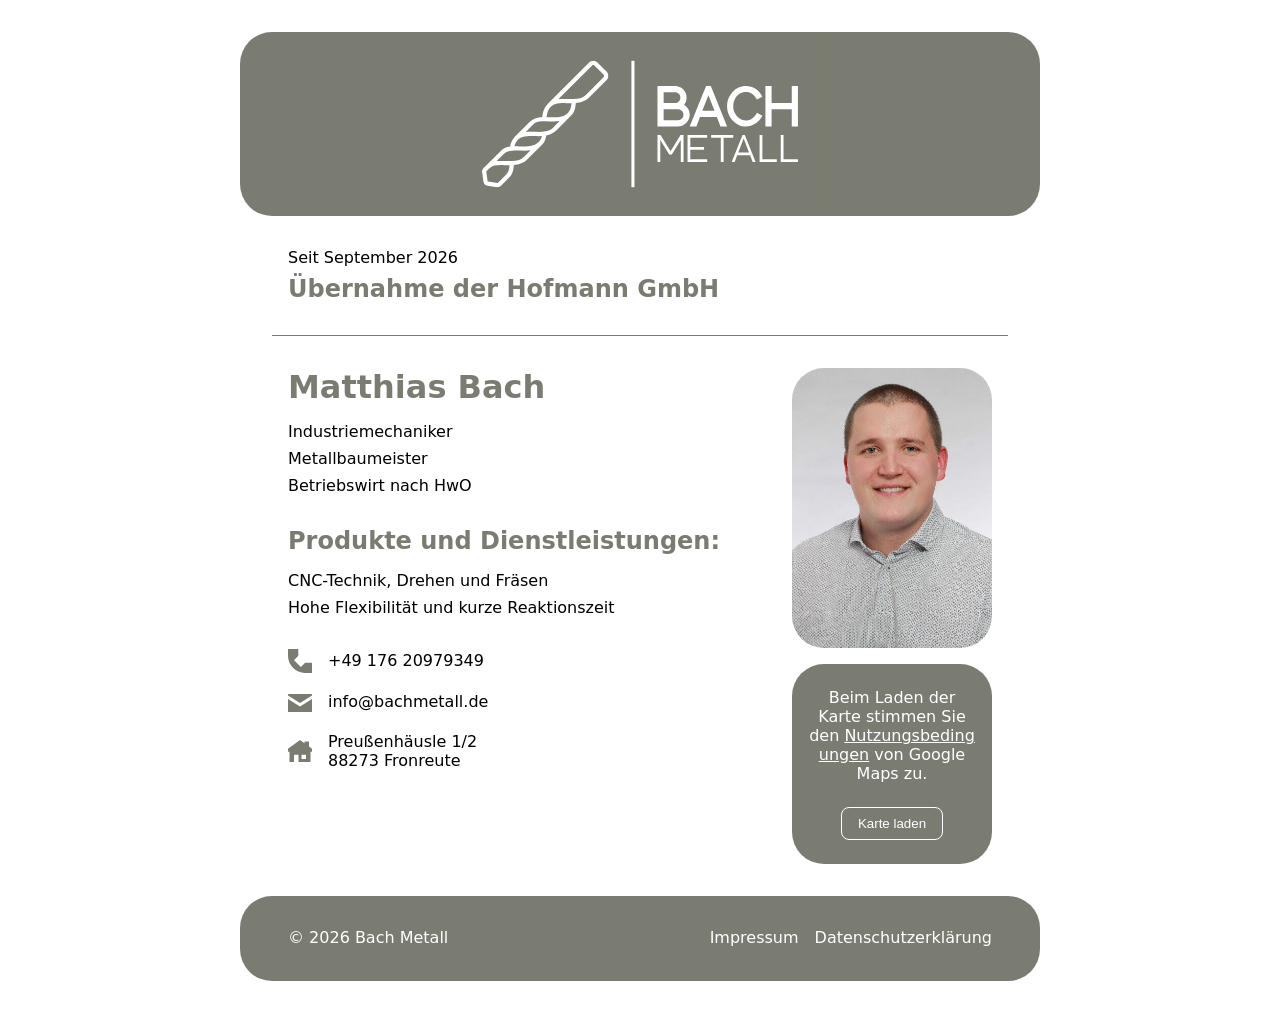
<file: index.html>
<!DOCTYPE html>
<html lang="de">
<head>
    <meta charset="UTF-8">
    <meta name="viewport" content="width=device-width, initial-scale=1.0">
    <link rel="icon" type="image/x-icon" href="/files/img/favicon.ico">
    <link rel="stylesheet" href="/css/style.css">
    <title>Bach Metall</title>
</head>

<body class="flex-col-center wrap-pretty">
    <div id="container" class="flex-col-center">
        <div id="header">
            <img id="logo" src="/files/img/logo.svg">
        </div>

        <div id="main">
            <div class="section">
                <p>Seit September 2026</p>
                <h2 class="mt-0">Übernahme der Hofmann GmbH</h2>
            </div>
            <hr>
            <div class="section">
                <div class="float-right flex-col-center">
                    <img alt="Matthias Bach" src="/files/img/matthias-bach.jpg">
                    <div id="google-map-container">
                        <div id="map-placeholder" class="flex-col-center">
                            <p>
                                Beim Laden der Karte stimmen Sie den
                                <a class="external-link" target="_blank" rel="noopener noreferrer" href="https://www.google.com/intl/de_DE/help/terms_maps.html">Nutzungsbedingungen</a>
                                von Google Maps zu.
                            </p>
                            <button onclick="loadGoogleMap()">Karte laden</button>
                        </div>
                    </div>
                </div>

                <h1>Matthias Bach</h1>
                    <p>Industriemechaniker</p>
                    <p>Metallbaumeister</p>
                    <p>Betriebswirt nach HwO</p>

                <h2>Produkte und Dienstleistungen:</h2>
                    <p>CNC-Technik, Drehen und Fräsen</p>
                    <p><i>Hohe Flexibilität und kurze Reaktionszeit</i></p>

                <div class="pre-text-icon mt-2">
                    <img alt="Telefon" src="/files/img/phone.svg">
                    <a href="tel:+4917620979349">+49 176 20979349</a>
                </div>
                <br>
                <div class="pre-text-icon">
                    <img alt="E-Mail" src="/files/img/envelope.svg">
                    <a href="mailto:info@bachmetall.de">info@bachmetall.de</a>
                </div>
                <br>
                <div class="pre-text-icon">
                    <img alt="Adresse" src="/files/img/home.svg">
                    <div>
                        <a target="_blank" rel="noopener noreferrer" href="http://maps.google.com/maps?q=Preußenhäusle+1/2,+88273+Fronreute">
                            Preußenhäusle 1/2<br>
                            88273 Fronreute
                        </a>
                    </div>
                </div>
            </div>
        </div>

        <div id="footer" class="section flex-between">
            <div id="copyright">© 2026 Bach Metall</div>
            <div class="flex-gap">
                <a href="/impressum">Impressum</a>
                <a href="/datenschutzerklaerung">Datenschutzerklärung</a>
            </div>
        </div>
    </div>

    <script src="/js/script.js"></script>
</body>
</html>
</file>
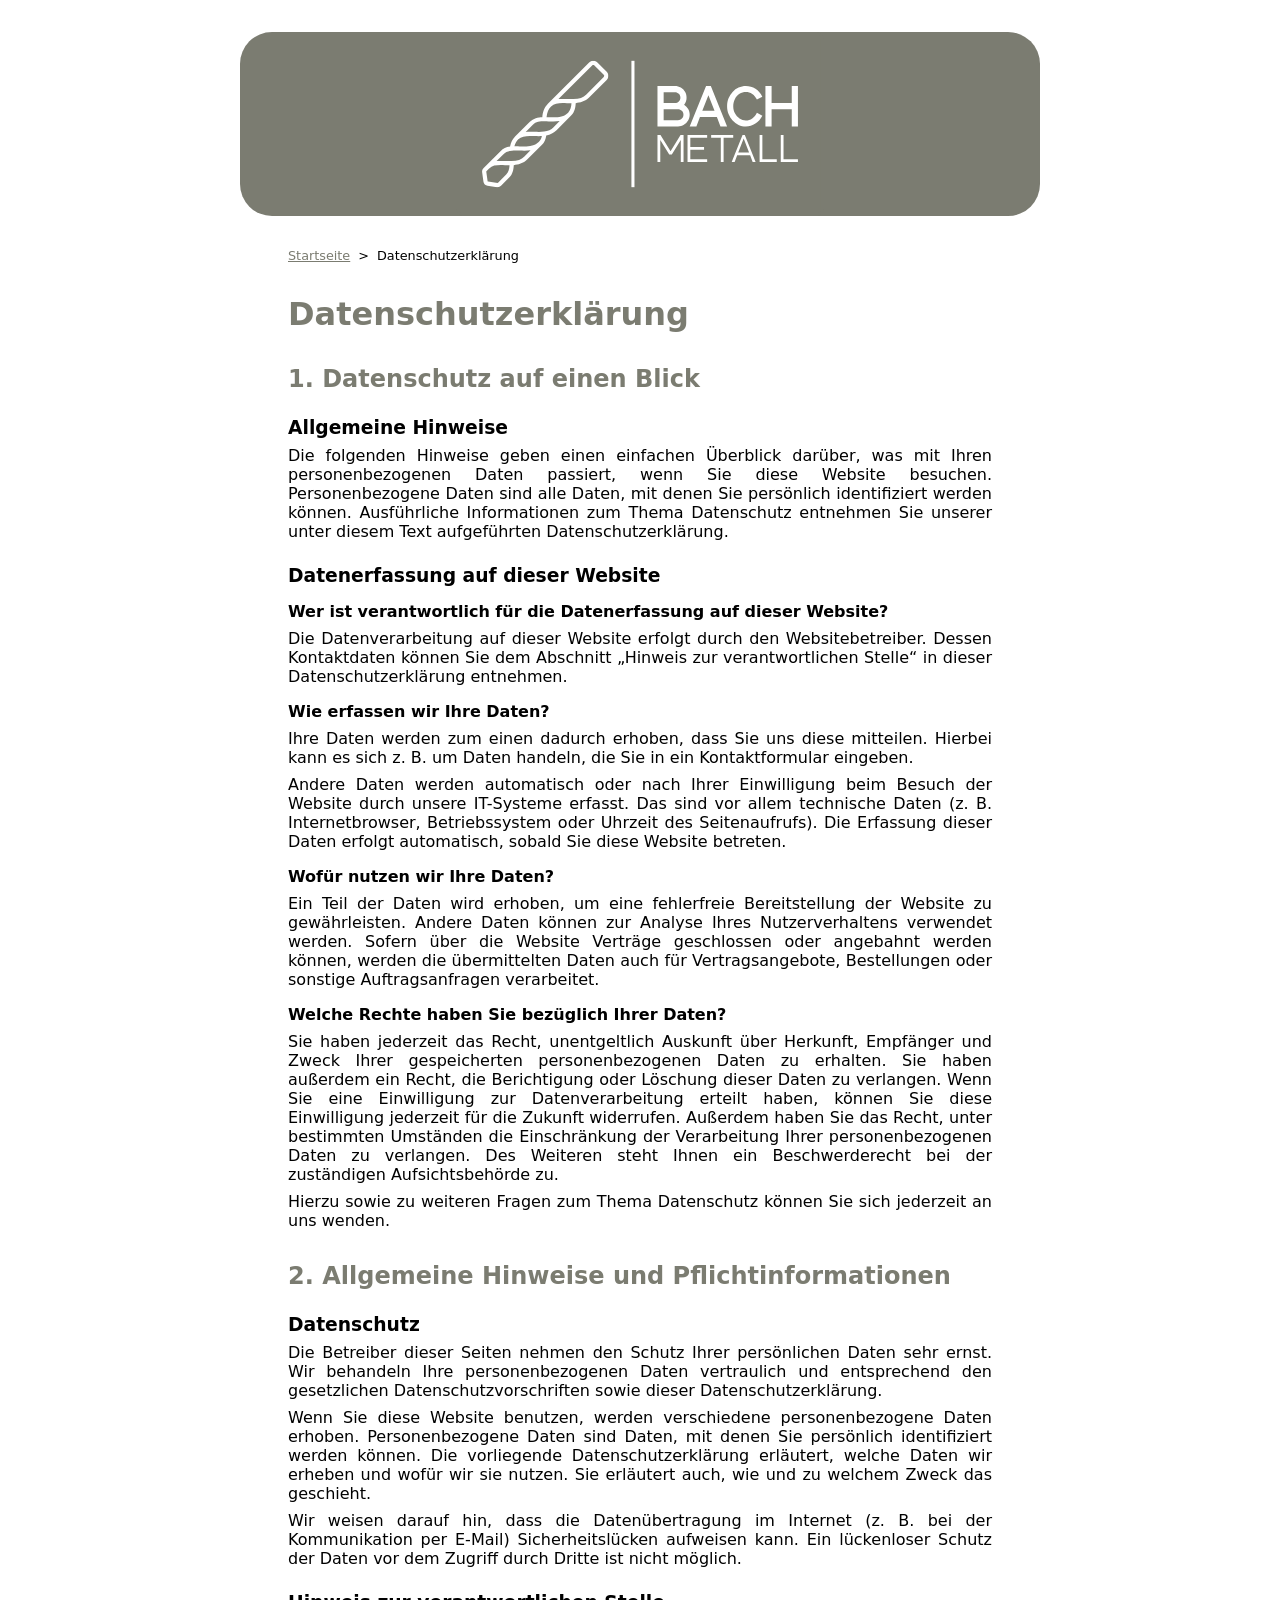
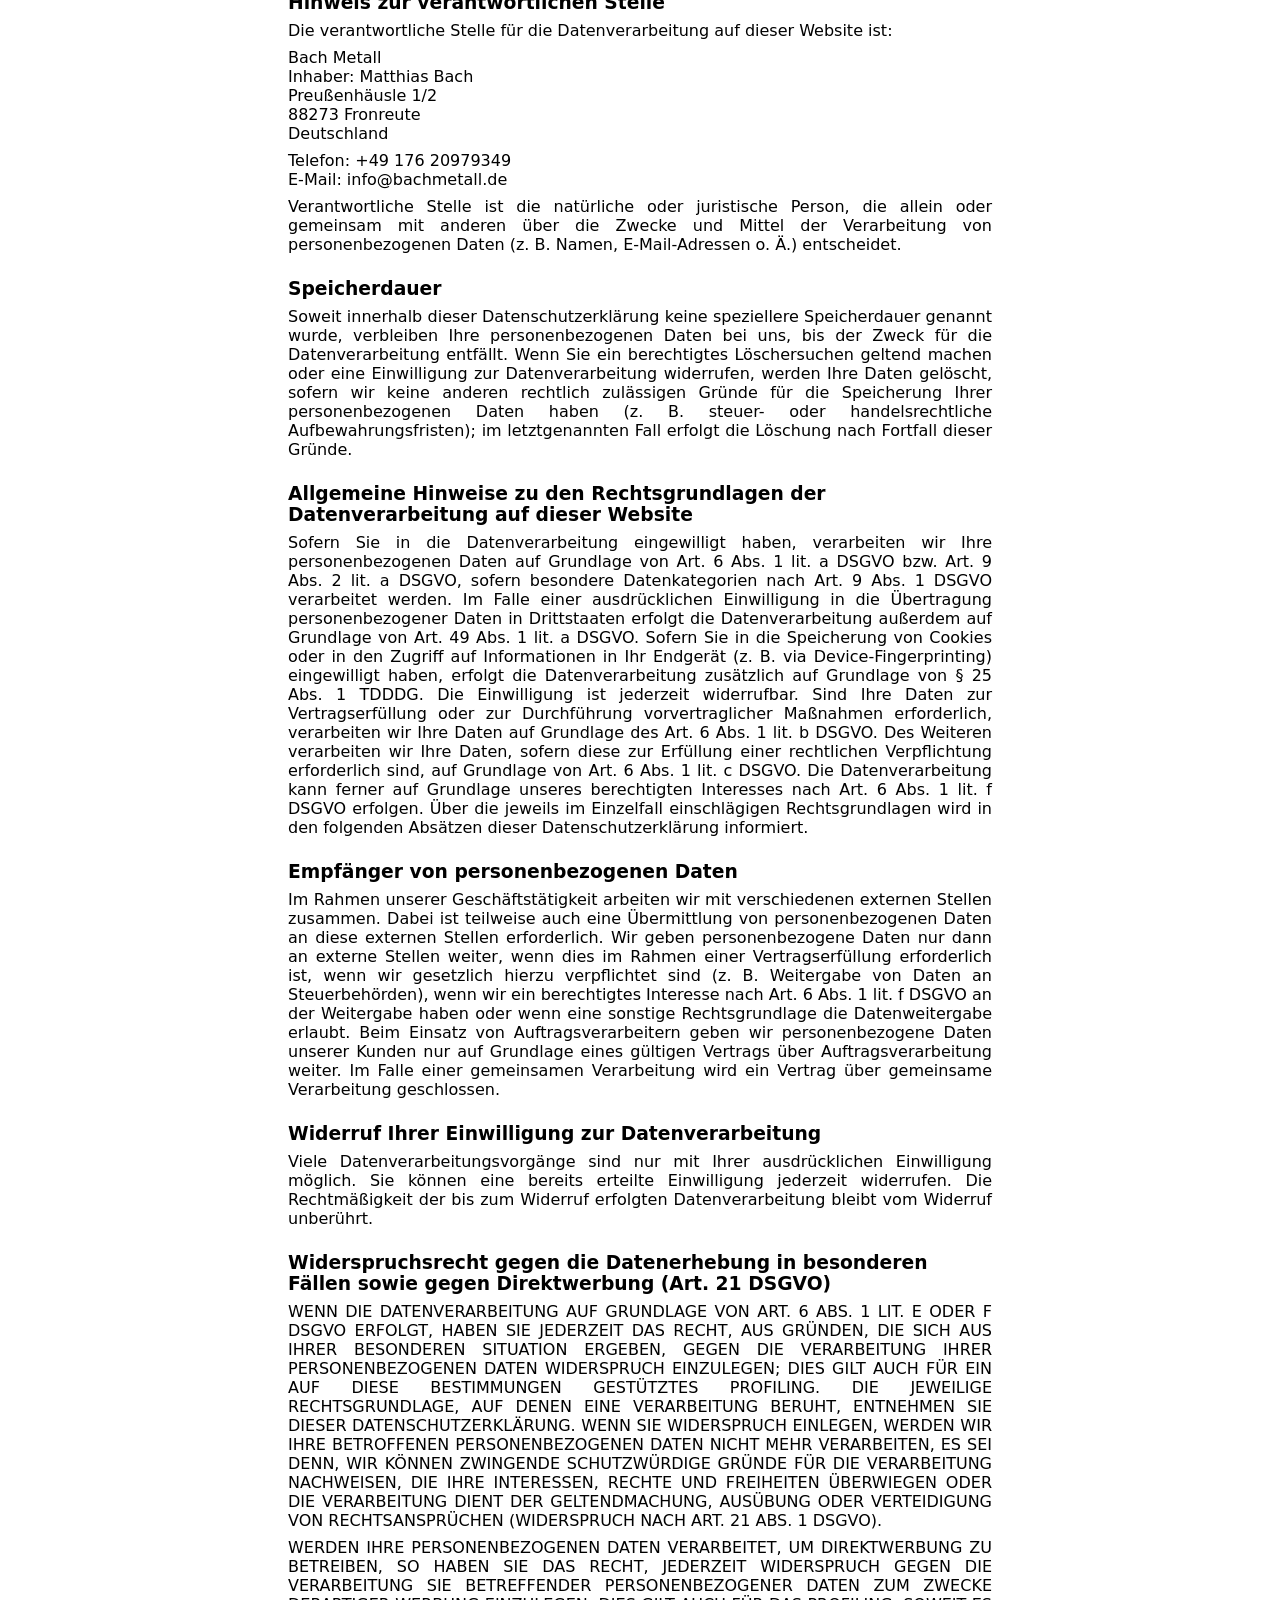
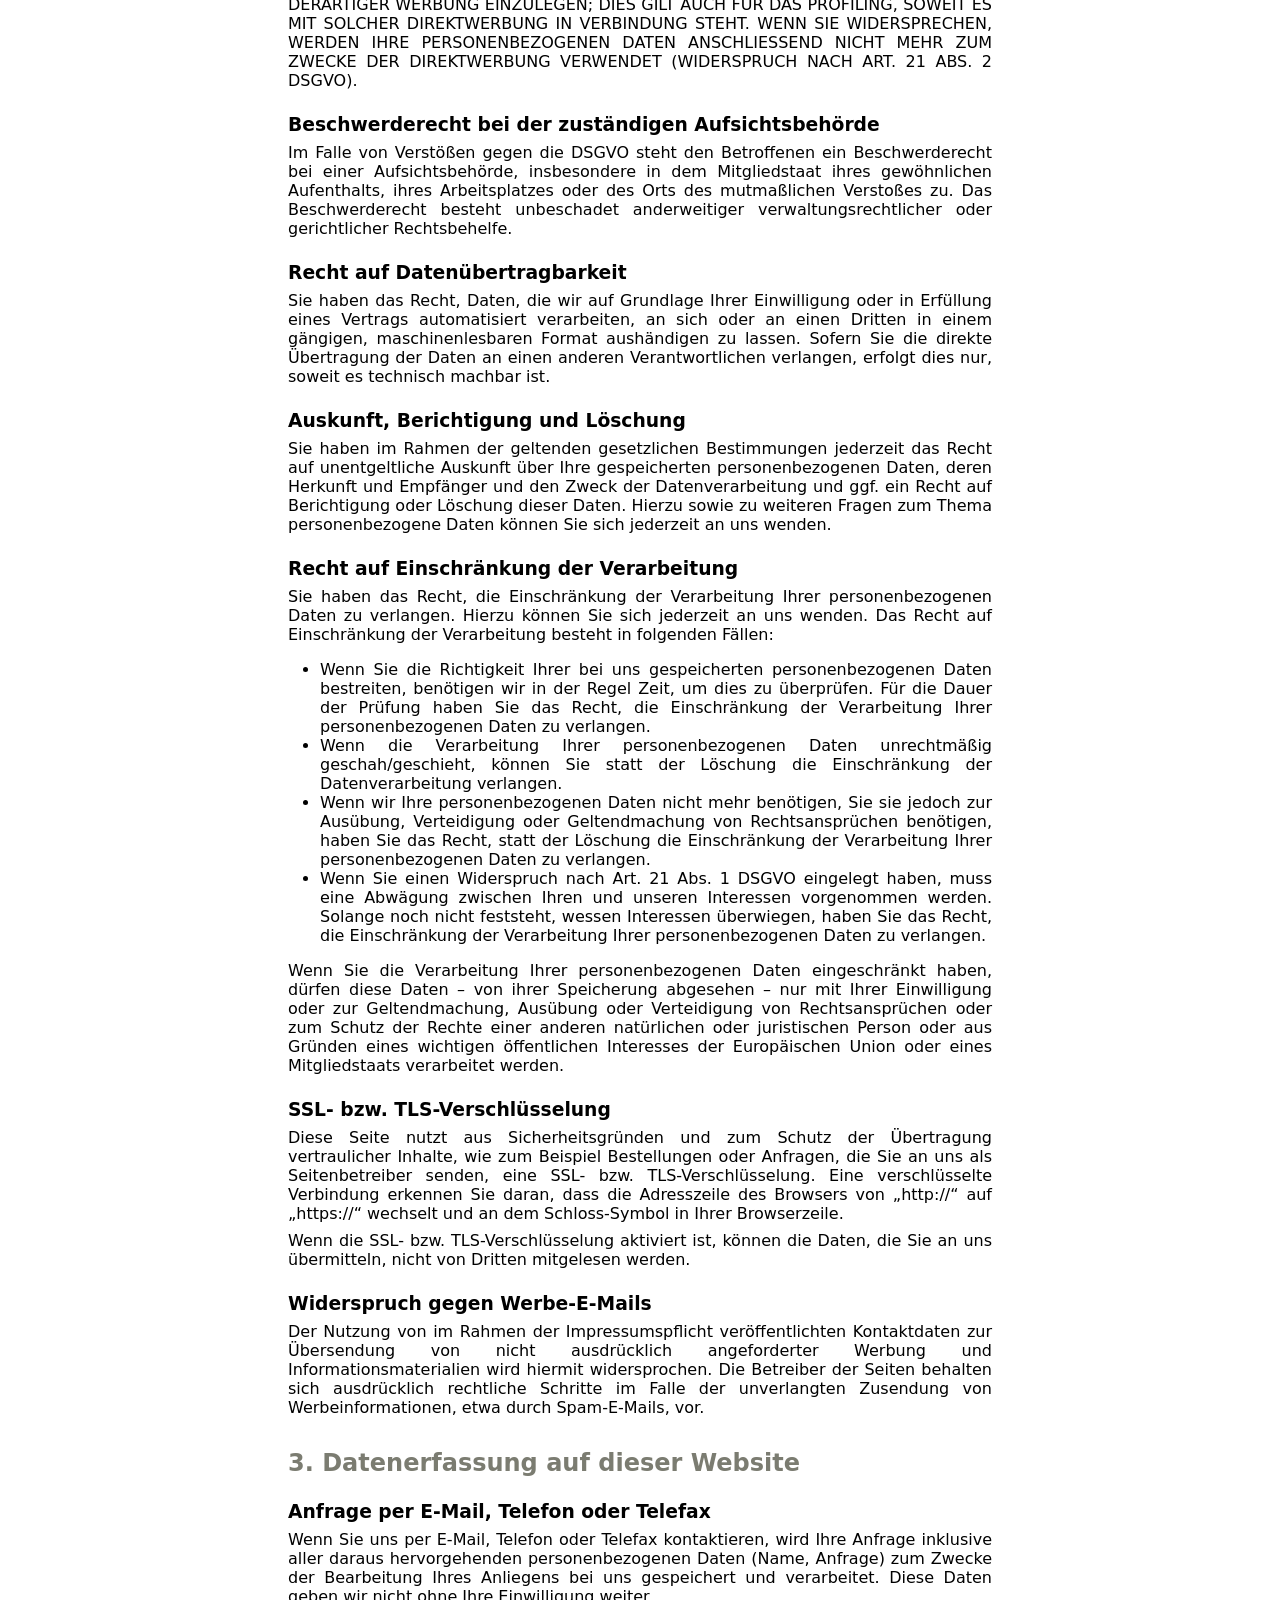
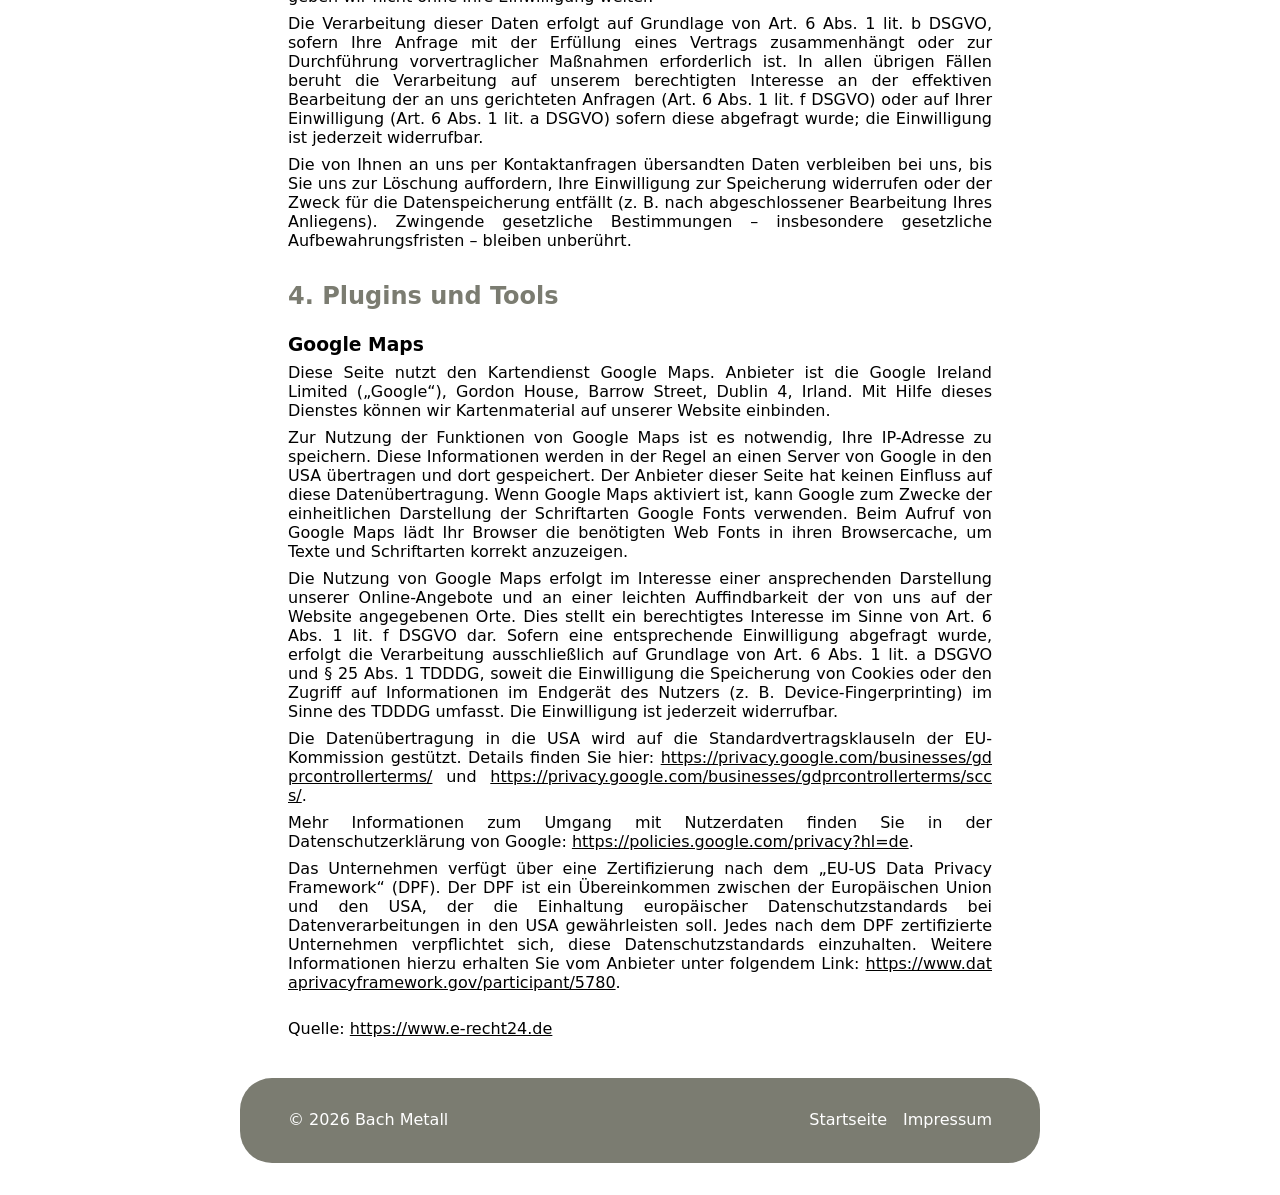
<file: datenschutzerklaerung/index.html>
<!DOCTYPE html>
<html lang="de">
<head>
    <meta charset="UTF-8">
    <meta name="viewport" content="width=device-width, initial-scale=1.0">
    <link rel="icon" type="image/x-icon" href="/files/img/favicon.ico">
    <link rel="stylesheet" href="/css/style.css">
    <title>Bach Metall</title>
</head>

<body class="flex-col-center">
    <div id="container" class="flex-col-center">
        <div id="header">
            <a href="/">
                <img id="logo" src="/files/img/logo.svg">
            </a>
        </div>

        <div id="main">
            <div class="section big-text-blocks">
                <div id="breadcrumbs">
                    <a class="external-link text-brand" href="/">Startseite</a>
                    <span>></span>
                    <span>Datenschutzerklärung</span>
                </div>

                <h1>Datenschutz&shy;erklärung</h1>
                    <h2>1. Datenschutz auf einen Blick</h2>
                        <h3>Allgemeine Hinweise</h3>
                            <p>Die folgenden Hinweise geben einen einfachen Überblick darüber, was mit Ihren personenbezogenen Daten passiert, wenn Sie diese Website besuchen. Personenbezogene Daten sind alle Daten, mit denen Sie persönlich identifiziert werden können. Ausführliche Informationen zum Thema Datenschutz entnehmen Sie unserer unter diesem Text aufgeführten Datenschutzerklärung.</p>

                        <h3>Datenerfassung auf dieser Website</h3>
                            <h4>Wer ist verantwortlich für die Datenerfassung auf dieser Website?</h4>
                                <p>Die Datenverarbeitung auf dieser Website erfolgt durch den Websitebetreiber. Dessen Kontaktdaten können Sie dem Abschnitt &bdquo;Hinweis zur verantwortlichen Stelle&ldquo; in dieser Datenschutzerklärung entnehmen.</p>

                            <h4>Wie erfassen wir Ihre Daten?</h4>
                                <p>Ihre Daten werden zum einen dadurch erhoben, dass Sie uns diese mitteilen. Hierbei kann es sich z. B. um Daten handeln, die Sie in ein Kontaktformular eingeben.</p>
                                <p>Andere Daten werden automatisch oder nach Ihrer Einwilligung beim Besuch der Website durch unsere IT-Systeme erfasst. Das sind vor allem technische Daten (z. B. Internetbrowser, Betriebssystem oder Uhrzeit des Seitenaufrufs). Die Erfassung dieser Daten erfolgt automatisch, sobald Sie diese Website betreten.</p>

                            <h4>Wofür nutzen wir Ihre Daten?</h4>
                                <p>Ein Teil der Daten wird erhoben, um eine fehlerfreie Bereitstellung der Website zu gewährleisten. Andere Daten können zur Analyse Ihres Nutzerverhaltens verwendet werden. Sofern über die Website Verträge geschlossen oder angebahnt werden können, werden die übermittelten Daten auch für Vertragsangebote, Bestellungen oder sonstige Auftragsanfragen verarbeitet.</p>

                            <h4>Welche Rechte haben Sie bezüglich Ihrer Daten?</h4>
                                <p>Sie haben jederzeit das Recht, unentgeltlich Auskunft über Herkunft, Empfänger und Zweck Ihrer gespeicherten personenbezogenen Daten zu erhalten. Sie haben außerdem ein Recht, die Berichtigung oder Löschung dieser Daten zu verlangen. Wenn Sie eine Einwilligung zur Datenverarbeitung erteilt haben, können Sie diese Einwilligung jederzeit für die Zukunft widerrufen. Außerdem haben Sie das Recht, unter bestimmten Umständen die Einschränkung der Verarbeitung Ihrer personenbezogenen Daten zu verlangen. Des Weiteren steht Ihnen ein Beschwerderecht bei der zuständigen Aufsichtsbehörde zu.</p>
                                <p>Hierzu sowie zu weiteren Fragen zum Thema Datenschutz können Sie sich jederzeit an uns wenden.</p>

                    <h2>2. Allgemeine Hinweise und Pflicht&shy;informationen</h2>
                        <h3>Datenschutz</h3>
                            <p>Die Betreiber dieser Seiten nehmen den Schutz Ihrer persönlichen Daten sehr ernst. Wir behandeln Ihre personenbezogenen Daten vertraulich und entsprechend den gesetzlichen Datenschutzvorschriften sowie dieser Datenschutzerklärung.</p>
                            <p>Wenn Sie diese Website benutzen, werden verschiedene personenbezogene Daten erhoben. Personenbezogene Daten sind Daten, mit denen Sie persönlich identifiziert werden können. Die vorliegende Datenschutzerklärung erläutert, welche Daten wir erheben und wofür wir sie nutzen. Sie erläutert auch, wie und zu welchem Zweck das geschieht.</p>
                            <p>Wir weisen darauf hin, dass die Datenübertragung im Internet (z. B. bei der Kommunikation per E-Mail) Sicherheitslücken aufweisen kann. Ein lückenloser Schutz der Daten vor dem Zugriff durch Dritte ist nicht möglich.</p>

                        <h3>Hinweis zur verantwortlichen Stelle</h3>
                            <p>Die verantwortliche Stelle für die Datenverarbeitung auf dieser Website ist:</p>
                            <p>
                                Bach Metall<br>
                                Inhaber: Matthias Bach<br>
                                Preußenhäusle 1/2<br>
                                88273 Fronreute<br>
                                Deutschland
                            </p>
                            <p>
                                Telefon: +49 176 20979349<br>
                                E-Mail: info@bachmetall.de
                            </p>
                            <p>Verantwortliche Stelle ist die natürliche oder juristische Person, die allein oder gemeinsam mit anderen über die Zwecke und Mittel der Verarbeitung von personenbezogenen Daten (z. B. Namen, E-Mail-Adressen o. Ä.) entscheidet.</p>

                        <h3>Speicherdauer</h3>
                            <p>Soweit innerhalb dieser Datenschutzerklärung keine speziellere Speicherdauer genannt wurde, verbleiben Ihre personenbezogenen Daten bei uns, bis der Zweck für die Datenverarbeitung entfällt. Wenn Sie ein berechtigtes Löschersuchen geltend machen oder eine Einwilligung zur Datenverarbeitung widerrufen, werden Ihre Daten gelöscht, sofern wir keine anderen rechtlich zulässigen Gründe für die Speicherung Ihrer personenbezogenen Daten haben (z. B. steuer- oder handelsrechtliche Aufbewahrungsfristen); im letztgenannten Fall erfolgt die Löschung nach Fortfall dieser Gründe.</p>

                        <h3>Allgemeine Hinweise zu den Rechtsgrundlagen der Datenverarbeitung auf dieser Website</h3>
                            <p>Sofern Sie in die Datenverarbeitung eingewilligt haben, verarbeiten wir Ihre personenbezogenen Daten auf Grundlage von Art. 6 Abs. 1 lit. a DSGVO bzw. Art. 9 Abs. 2 lit. a DSGVO, sofern besondere Datenkategorien nach Art. 9 Abs. 1 DSGVO verarbeitet werden. Im Falle einer ausdrücklichen Einwilligung in die Übertragung personenbezogener Daten in Drittstaaten erfolgt die Datenverarbeitung außerdem auf Grundlage von Art. 49 Abs. 1 lit. a DSGVO. Sofern Sie in die Speicherung von Cookies oder in den Zugriff auf Informationen in Ihr Endgerät (z. B. via Device-Fingerprinting) eingewilligt haben, erfolgt die Datenverarbeitung zusätzlich auf Grundlage von <span class="nowrap">§ 25</span> Abs. 1 TDDDG. Die Einwilligung ist jederzeit widerrufbar. Sind Ihre Daten zur Vertragserfüllung oder zur Durchführung vorvertraglicher Maßnahmen erforderlich, verarbeiten wir Ihre Daten auf Grundlage des Art. 6 Abs. 1 lit. b DSGVO. Des Weiteren verarbeiten wir Ihre Daten, sofern diese zur Erfüllung einer rechtlichen Verpflichtung erforderlich sind, auf Grundlage von Art. 6 Abs. 1 lit. c DSGVO. Die Datenverarbeitung kann ferner auf Grundlage unseres berechtigten Interesses nach Art. 6 Abs. 1 lit. f DSGVO erfolgen. Über die jeweils im Einzelfall einschlägigen Rechtsgrundlagen wird in den folgenden Absätzen dieser Datenschutzerklärung informiert.</p>

                        <h3>Empfänger von personenbezogenen Daten</h3>
                            <p>Im Rahmen unserer Geschäftstätigkeit arbeiten wir mit verschiedenen externen Stellen zusammen. Dabei ist teilweise auch eine Übermittlung von personenbezogenen Daten an diese externen Stellen erforderlich. Wir geben personenbezogene Daten nur dann an externe Stellen weiter, wenn dies im Rahmen einer Vertragserfüllung erforderlich ist, wenn wir gesetzlich hierzu verpflichtet sind (z. B. Weitergabe von Daten an Steuerbehörden), wenn wir ein berechtigtes Interesse nach Art. 6 Abs. 1 lit. f DSGVO an der Weitergabe haben oder wenn eine sonstige Rechtsgrundlage die Datenweitergabe erlaubt. Beim Einsatz von Auftragsverarbeitern geben wir personenbezogene Daten unserer Kunden nur auf Grundlage eines gültigen Vertrags über Auftragsverarbeitung weiter. Im Falle einer gemeinsamen Verarbeitung wird ein Vertrag über gemeinsame Verarbeitung geschlossen.</p>

                        <h3>Widerruf Ihrer Einwilligung zur Datenverarbeitung</h3>
                            <p>Viele Datenverarbeitungsvorgänge sind nur mit Ihrer ausdrücklichen Einwilligung möglich. Sie können eine bereits erteilte Einwilligung jederzeit widerrufen. Die Rechtmäßigkeit der bis zum Widerruf erfolgten Datenverarbeitung bleibt vom Widerruf unberührt.</p>

                        <h3>Widerspruchsrecht gegen die Datenerhebung in besonderen Fällen sowie gegen Direktwerbung (Art. 21 DSGVO)</h3>
                            <p>WENN DIE DATENVERARBEITUNG AUF GRUNDLAGE VON ART. 6 ABS. 1 LIT. E ODER F DSGVO ERFOLGT, HABEN SIE JEDERZEIT DAS RECHT, AUS GRÜNDEN, DIE SICH AUS IHRER BESONDEREN SITUATION ERGEBEN, GEGEN DIE VERARBEITUNG IHRER PERSONENBEZOGENEN DATEN WIDERSPRUCH EINZULEGEN; DIES GILT AUCH FÜR EIN AUF DIESE BESTIMMUNGEN GESTÜTZTES PROFILING. DIE JEWEILIGE RECHTSGRUNDLAGE, AUF DENEN EINE VERARBEITUNG BERUHT, ENTNEHMEN SIE DIESER DATENSCHUTZERKLÄRUNG. WENN SIE WIDERSPRUCH EINLEGEN, WERDEN WIR IHRE BETROFFENEN PERSONENBEZOGENEN DATEN NICHT MEHR VERARBEITEN, ES SEI DENN, WIR KÖNNEN ZWINGENDE SCHUTZWÜRDIGE GRÜNDE FÜR DIE VERARBEITUNG NACHWEISEN, DIE IHRE INTERESSEN, RECHTE UND FREIHEITEN ÜBERWIEGEN ODER DIE VERARBEITUNG DIENT DER GELTENDMACHUNG, AUSÜBUNG ODER VERTEIDIGUNG VON RECHTSANSPRÜCHEN (WIDERSPRUCH NACH ART. 21 ABS. 1 DSGVO).</p>
                            <p>WERDEN IHRE PERSONENBEZOGENEN DATEN VERARBEITET, UM DIREKTWERBUNG ZU BETREIBEN, SO HABEN SIE DAS RECHT, JEDERZEIT WIDERSPRUCH GEGEN DIE VERARBEITUNG SIE BETREFFENDER PERSONENBEZOGENER DATEN ZUM ZWECKE DERARTIGER WERBUNG EINZULEGEN; DIES GILT AUCH FÜR DAS PROFILING, SOWEIT ES MIT SOLCHER DIREKTWERBUNG IN VERBINDUNG STEHT. WENN SIE WIDERSPRECHEN, WERDEN IHRE PERSONENBEZOGENEN DATEN ANSCHLIESSEND NICHT MEHR ZUM ZWECKE DER DIREKTWERBUNG VERWENDET (WIDERSPRUCH NACH ART. 21 ABS. 2 DSGVO).</p>

                        <h3>Beschwerde&shy;recht bei der zuständigen Aufsichts&shy;behörde</h3>
                            <p>Im Falle von Verstößen gegen die DSGVO steht den Betroffenen ein Beschwerderecht bei einer Aufsichtsbehörde, insbesondere in dem Mitgliedstaat ihres gewöhnlichen Aufenthalts, ihres Arbeitsplatzes oder des Orts des mutmaßlichen Verstoßes zu. Das Beschwerderecht besteht unbeschadet anderweitiger verwaltungsrechtlicher oder gerichtlicher Rechtsbehelfe.</p>

                        <h3>Recht auf Daten&shy;übertrag&shy;barkeit</h3>
                            <p>Sie haben das Recht, Daten, die wir auf Grundlage Ihrer Einwilligung oder in Erfüllung eines Vertrags automatisiert verarbeiten, an sich oder an einen Dritten in einem gängigen, maschinenlesbaren Format aushändigen zu lassen. Sofern Sie die direkte Übertragung der Daten an einen anderen Verantwortlichen verlangen, erfolgt dies nur, soweit es technisch machbar ist.</p>

                        <h3>Auskunft, Berichtigung und Löschung</h3>
                            <p>Sie haben im Rahmen der geltenden gesetzlichen Bestimmungen jederzeit das Recht auf unentgeltliche Auskunft über Ihre gespeicherten personenbezogenen Daten, deren Herkunft und Empfänger und den Zweck der Datenverarbeitung und ggf. ein Recht auf Berichtigung oder Löschung dieser Daten. Hierzu sowie zu weiteren Fragen zum Thema personenbezogene Daten können Sie sich jederzeit an uns wenden.</p>

                        <h3>Recht auf Einschränkung der Verarbeitung</h3>
                            <p>Sie haben das Recht, die Einschränkung der Verarbeitung Ihrer personenbezogenen Daten zu verlangen. Hierzu können Sie sich jederzeit an uns wenden. Das Recht auf Einschränkung der Verarbeitung besteht in folgenden Fällen:</p>
                            <ul>
                                <li>Wenn Sie die Richtigkeit Ihrer bei uns gespeicherten personenbezogenen Daten bestreiten, benötigen wir in der Regel Zeit, um dies zu überprüfen. Für die Dauer der Prüfung haben Sie das Recht, die Einschränkung der Verarbeitung Ihrer personenbezogenen Daten zu verlangen.</li>
                                <li>Wenn die Verarbeitung Ihrer personenbezogenen Daten unrechtmäßig geschah/geschieht, können Sie statt der Löschung die Einschränkung der Datenverarbeitung verlangen.</li>
                                <li>Wenn wir Ihre personenbezogenen Daten nicht mehr benötigen, Sie sie jedoch zur Ausübung, Verteidigung oder Geltendmachung von Rechtsansprüchen benötigen, haben Sie das Recht, statt der Löschung die Einschränkung der Verarbeitung Ihrer personenbezogenen Daten zu verlangen.</li>
                                <li>Wenn Sie einen Widerspruch nach Art. 21 Abs. 1 DSGVO eingelegt haben, muss eine Abwägung zwischen Ihren und unseren Interessen vorgenommen werden. Solange noch nicht feststeht, wessen Interessen überwiegen, haben Sie das Recht, die Einschränkung der Verarbeitung Ihrer personenbezogenen Daten zu verlangen.</li>
                            </ul>
                            <p>Wenn Sie die Verarbeitung Ihrer personenbezogenen Daten eingeschränkt haben, dürfen diese Daten &ndash; von ihrer Speicherung abgesehen &ndash; nur mit Ihrer Einwilligung oder zur Geltendmachung, Ausübung oder Verteidigung von Rechtsansprüchen oder zum Schutz der Rechte einer anderen natürlichen oder juristischen Person oder aus Gründen eines wichtigen öffentlichen Interesses der Europäischen Union oder eines Mitgliedstaats verarbeitet werden.</p>

                        <h3>SSL- bzw. TLS-Verschlüsselung</h3>
                            <p>Diese Seite nutzt aus Sicherheitsgründen und zum Schutz der Übertragung vertraulicher Inhalte, wie zum Beispiel Bestellungen oder Anfragen, die Sie an uns als Seitenbetreiber senden, eine SSL- bzw. TLS-Verschlüsselung. Eine verschlüsselte Verbindung erkennen Sie daran, dass die Adresszeile des Browsers von &bdquo;http://&ldquo; auf &bdquo;https://&ldquo; wechselt und an dem Schloss-Symbol in Ihrer Browserzeile.</p>
                            <p>Wenn die SSL- bzw. TLS-Verschlüsselung aktiviert ist, können die Daten, die Sie an uns übermitteln, nicht von Dritten mitgelesen werden.</p>

                        <h3>Widerspruch gegen Werbe-E-Mails</h3>
                            <p>Der Nutzung von im Rahmen der Impressumspflicht veröffentlichten Kontaktdaten zur Übersendung von nicht ausdrücklich angeforderter Werbung und Informationsmaterialien wird hiermit widersprochen. Die Betreiber der Seiten behalten sich ausdrücklich rechtliche Schritte im Falle der unverlangten Zusendung von Werbeinformationen, etwa durch Spam-E-Mails, vor.</p>

                    <h2>3. Datenerfassung auf dieser Website</h2>
                        <h3>Anfrage per E-Mail, Telefon oder Telefax</h3>
                            <p>Wenn Sie uns per E-Mail, Telefon oder Telefax kontaktieren, wird Ihre Anfrage inklusive aller daraus hervorgehenden personenbezogenen Daten (Name, Anfrage) zum Zwecke der Bearbeitung Ihres Anliegens bei uns gespeichert und verarbeitet. Diese Daten geben wir nicht ohne Ihre Einwilligung weiter.</p>
                            <p>Die Verarbeitung dieser Daten erfolgt auf Grundlage von Art. 6 Abs. 1 lit. b DSGVO, sofern Ihre Anfrage mit der Erfüllung eines Vertrags zusammenhängt oder zur Durchführung vorvertraglicher Maßnahmen erforderlich ist. In allen übrigen Fällen beruht die Verarbeitung auf unserem berechtigten Interesse an der effektiven Bearbeitung der an uns gerichteten Anfragen (Art. 6 Abs. 1 lit. f DSGVO) oder auf Ihrer Einwilligung (Art. 6 Abs. 1 lit. a DSGVO) sofern diese abgefragt wurde; die Einwilligung ist jederzeit widerrufbar.</p>
                            <p>Die von Ihnen an uns per Kontaktanfragen übersandten Daten verbleiben bei uns, bis Sie uns zur Löschung auffordern, Ihre Einwilligung zur Speicherung widerrufen oder der Zweck für die Datenspeicherung entfällt (z. B. nach abgeschlossener Bearbeitung Ihres Anliegens). Zwingende gesetzliche Bestimmungen &ndash; insbesondere gesetzliche Aufbewahrungsfristen &ndash; bleiben unberührt.</p>

                    <h2>4. Plugins und Tools</h2>
                        <h3>Google Maps</h3>
                            <p>Diese Seite nutzt den Kartendienst Google Maps. Anbieter ist die Google Ireland Limited (&bdquo;Google&ldquo;), Gordon House, Barrow Street, Dublin 4, Irland. Mit Hilfe dieses Dienstes können wir Kartenmaterial auf unserer Website einbinden.</p>
                            <p>Zur Nutzung der Funktionen von Google Maps ist es notwendig, Ihre IP-Adresse zu speichern. Diese Informationen werden in der Regel an einen Server von Google in den USA übertragen und dort gespeichert. Der Anbieter dieser Seite hat keinen Einfluss auf diese Datenübertragung. Wenn Google Maps aktiviert ist, kann Google zum Zwecke der einheitlichen Darstellung der Schriftarten Google Fonts verwenden. Beim Aufruf von Google Maps lädt Ihr Browser die benötigten Web Fonts in ihren Browsercache, um Texte und Schriftarten korrekt anzuzeigen.</p>
                            <p>Die Nutzung von Google Maps erfolgt im Interesse einer ansprechenden Darstellung unserer Online-Angebote und an einer leichten Auffindbarkeit der von uns auf der Website angegebenen Orte. Dies stellt ein berechtigtes Interesse im Sinne von Art. 6 Abs. 1 lit. f DSGVO dar. Sofern eine entsprechende Einwilligung abgefragt wurde, erfolgt die Verarbeitung ausschließlich auf Grundlage von Art. 6 Abs. 1 lit. a DSGVO und <span class="nowrap">§ 25</span> Abs. 1 TDDDG, soweit die Einwilligung die Speicherung von Cookies oder den Zugriff auf Informationen im Endgerät des Nutzers (z. B. Device-Fingerprinting) im Sinne des TDDDG umfasst. Die Einwilligung ist jederzeit widerrufbar.</p>
                            <p>Die Datenübertragung in die USA wird auf die Standardvertragsklauseln der EU-Kommission gestützt. Details finden Sie hier: <a class="external-link" href="https://privacy.google.com/businesses/gdprcontrollerterms/" target="_blank" rel="noopener noreferrer">https://privacy.google.com/businesses/gdprcontrollerterms/</a> und <a class="external-link" href="https://privacy.google.com/businesses/gdprcontrollerterms/sccs/" target="_blank" rel="noopener noreferrer">https://privacy.google.com/businesses/gdprcontrollerterms/sccs/</a>.</p>
                            <p>Mehr Informationen zum Umgang mit Nutzerdaten finden Sie in der Datenschutzerklärung von Google: <a class="external-link" href="https://policies.google.com/privacy?hl=de" target="_blank" rel="noopener noreferrer">https://policies.google.com/privacy?hl=de</a>.</p>
                            <p>Das Unternehmen verfügt über eine Zertifizierung nach dem &bdquo;EU-US Data Privacy Framework&ldquo; (DPF). Der DPF ist ein Übereinkommen zwischen der Europäischen Union und den USA, der die Einhaltung europäischer Datenschutzstandards bei Datenverarbeitungen in den USA gewährleisten soll. Jedes nach dem DPF zertifizierte Unternehmen verpflichtet sich, diese Datenschutzstandards einzuhalten. Weitere Informationen hierzu erhalten Sie vom Anbieter unter folgendem Link: <a class="external-link" href="https://www.dataprivacyframework.gov/participant/5780" target="_blank" rel="noopener noreferrer">https://www.dataprivacyframework.gov/participant/5780</a>.</p>

                <br>
                <p>Quelle: <a class="external-link" href="https://www.e-recht24.de">https://www.e-recht24.de</a></p>
            </div>
        </div>

        <div id="footer" class="section flex-between">
            <div id="copyright">© 2026 Bach Metall</div>
            <div class="flex-gap">
                <a href="/">Startseite</a>
                <a href="/impressum">Impressum</a>
            </div>
        </div>
    </div>

    <script src="/js/script.js"></script>
</body>
</html>
</file>
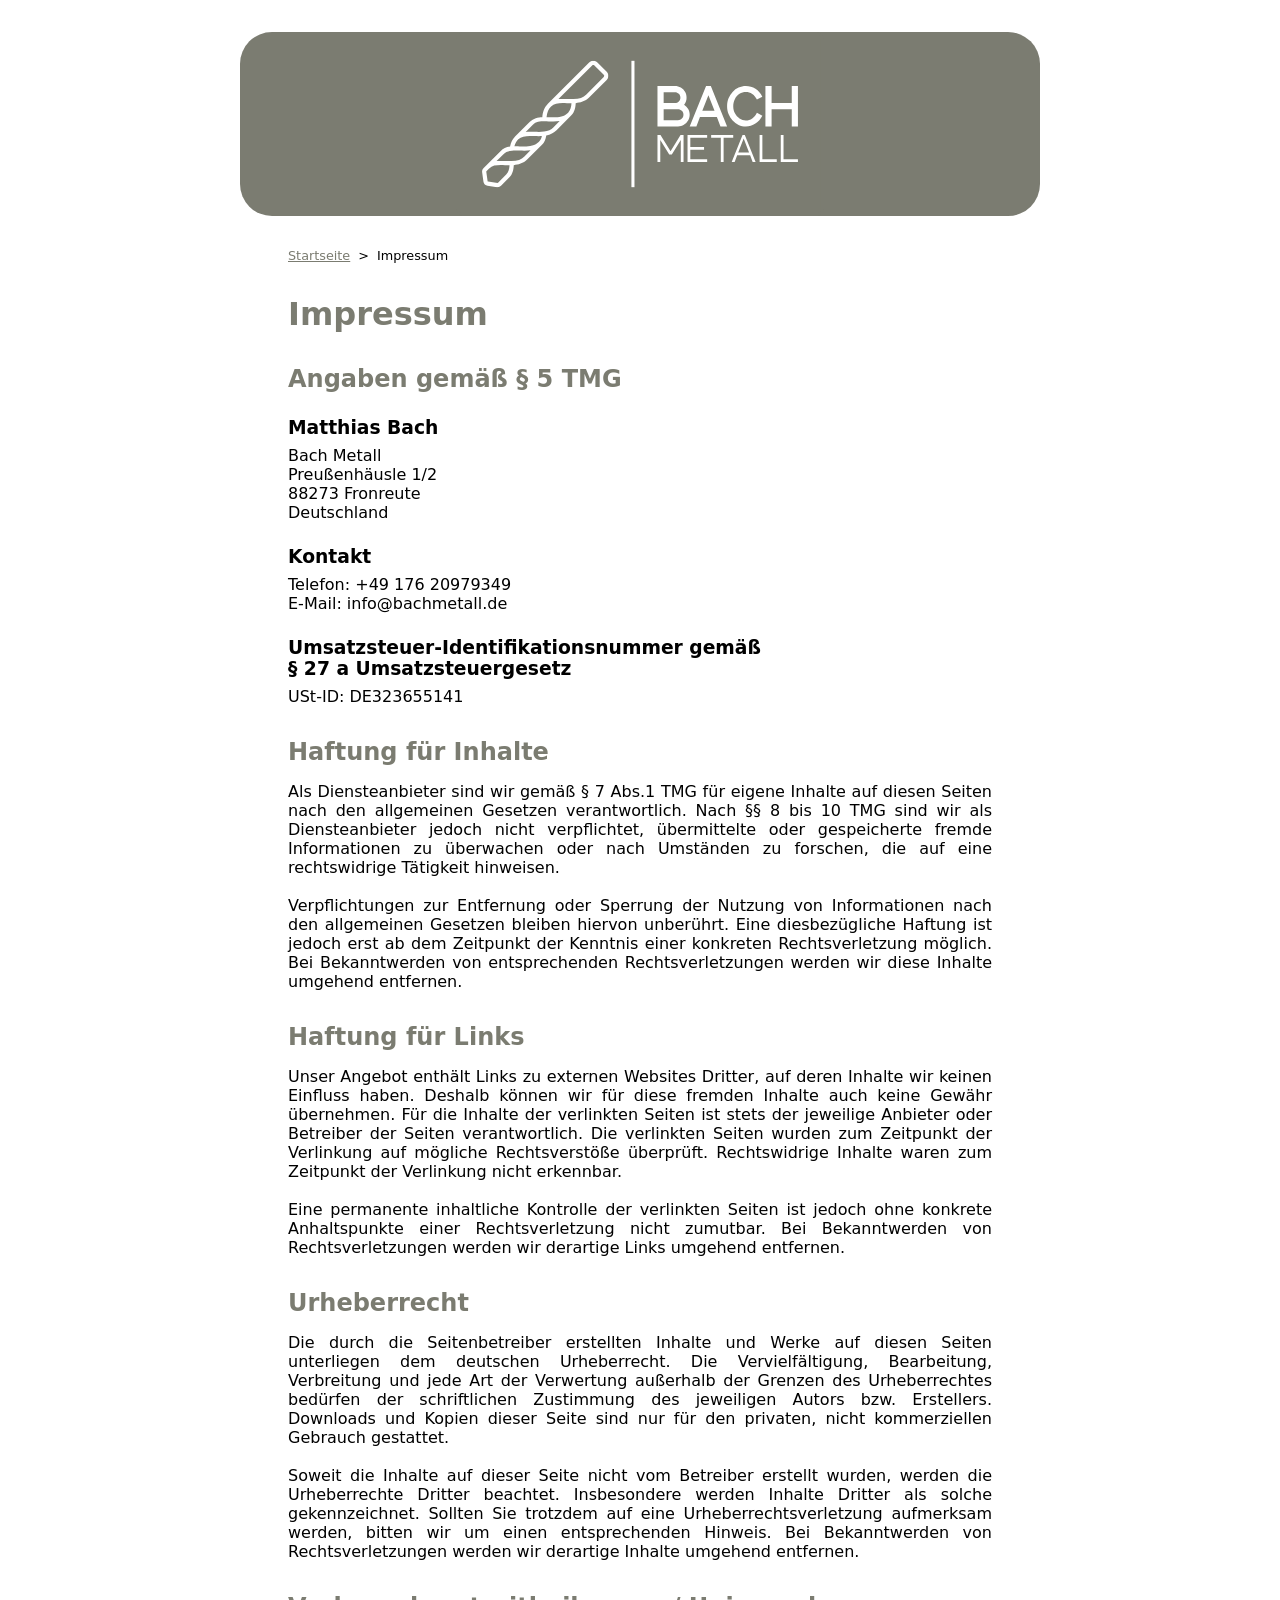
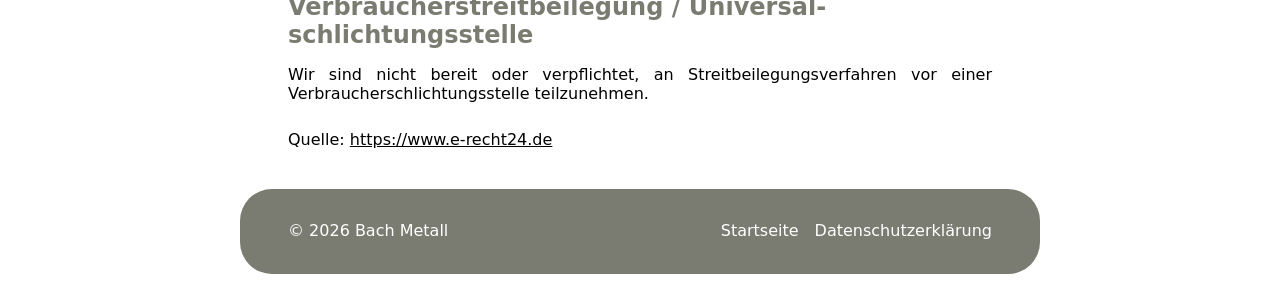
<file: impressum/index.html>
<!DOCTYPE html>
<html lang="de">
<head>
    <meta charset="UTF-8">
    <meta name="viewport" content="width=device-width, initial-scale=1.0">
    <link rel="icon" type="image/x-icon" href="/files/img/favicon.ico">
    <link rel="stylesheet" href="/css/style.css">
    <title>Bach Metall</title>
</head>

<body class="flex-col-center">
    <div id="container" class="flex-col-center">
        <div id="header">
            <a href="/">
                <img id="logo" src="/files/img/logo.svg">
            </a>
        </div>

        <div id="main">
            <div class="section big-text-blocks">
                <div id="breadcrumbs">
                    <a class="external-link text-brand" href="/">Startseite</a>
                    <span>></span>
                    <span>Impressum</span>
                </div>

                <h1>Impressum</h1>
                    <h2>Angaben gemäß <span class="nowrap">§ 5</span> TMG</h2>
                        <h3>Matthias Bach</h3>
                            <p>
                                Bach Metall<br>
                                <a target="_blank" rel="noopener noreferrer" href="http://maps.google.com/maps?q=Preußenhäusle+1/2,+88273+Fronreute">
                                    Preußenhäusle 1/2<br>
                                    88273 Fronreute<br>
                                    Deutschland
                                </a>
                            </p>

                        <h3>Kontakt</h3>
                            <p>
                                Telefon: <a href="tel:+4917620979349">+49 176 20979349</a><br>
                                E-Mail: <a href="mailto:info@bachmetall.de">info@bachmetall.de</a>
                            </p>

                        <h3>Umsatz&shy;steuer-Identifikations&shy;nummer gemäß <span class="nowrap">§ 27 a</span> Umsatz&shy;steuer&shy;gesetz</h3>
                            <p>USt-ID: DE323655141</p>

                    <h2>Haftung für Inhalte</h2>
                        <p>
                            Als Diensteanbieter sind wir gemäß <span class="nowrap">§ 7</span> Abs.1 TMG für eigene Inhalte auf diesen Seiten nach den allgemeinen Gesetzen verantwortlich. Nach <span class="nowrap">§§ 8</span> bis 10 TMG sind wir als Diensteanbieter jedoch nicht verpflichtet, übermittelte oder gespeicherte fremde Informationen zu überwachen oder nach Umständen zu forschen, die auf eine rechtswidrige Tätigkeit hinweisen.
                            <br><br>
                            Verpflichtungen zur Entfernung oder Sperrung der Nutzung von Informationen nach den allgemeinen Gesetzen bleiben hiervon unberührt. Eine diesbezügliche Haftung ist jedoch erst ab dem Zeitpunkt der Kenntnis einer konkreten Rechtsverletzung möglich. Bei Bekanntwerden von entsprechenden Rechtsverletzungen werden wir diese Inhalte umgehend entfernen.
                        </p>

                    <h2>Haftung für Links</h2>
                        <p>
                            Unser Angebot enthält Links zu externen Websites Dritter, auf deren Inhalte wir keinen Einfluss haben. Deshalb können wir für diese fremden Inhalte auch keine Gewähr übernehmen. Für die Inhalte der verlinkten Seiten ist stets der jeweilige Anbieter oder Betreiber der Seiten verantwortlich. Die verlinkten Seiten wurden zum Zeitpunkt der Verlinkung auf mögliche Rechtsverstöße überprüft. Rechtswidrige Inhalte waren zum Zeitpunkt der Verlinkung nicht erkennbar.
                            <br><br>
                            Eine permanente inhaltliche Kontrolle der verlinkten Seiten ist jedoch ohne konkrete Anhaltspunkte einer Rechtsverletzung nicht zumutbar. Bei Bekanntwerden von Rechtsverletzungen werden wir derartige Links umgehend entfernen.
                        </p>

                    <h2>Urheberrecht</h2>
                        <p>
                            Die durch die Seitenbetreiber erstellten Inhalte und Werke auf diesen Seiten unterliegen dem deutschen Urheberrecht. Die Vervielfältigung, Bearbeitung, Verbreitung und jede Art der Verwertung außerhalb der Grenzen des Urheberrechtes bedürfen der schriftlichen Zustimmung des jeweiligen Autors bzw. Erstellers. Downloads und Kopien dieser Seite sind nur für den privaten, nicht kommerziellen Gebrauch gestattet.
                            <br><br>
                            Soweit die Inhalte auf dieser Seite nicht vom Betreiber erstellt wurden, werden die Urheberrechte Dritter beachtet. Insbesondere werden Inhalte Dritter als solche gekennzeichnet. Sollten Sie trotzdem auf eine Urheberrechtsverletzung aufmerksam werden, bitten wir um einen entsprechenden Hinweis. Bei Bekanntwerden von Rechtsverletzungen werden wir derartige Inhalte umgehend entfernen.
                        </p>

                    <h2>Verbraucher&shy;streit&shy;beilegung / Universal&shy;schlichtungs&shy;stelle</h2>
                        <p>Wir sind nicht bereit oder verpflichtet, an Streitbeilegungsverfahren vor einer Verbraucher&shy;schlichtungs&shy;stelle teilzunehmen.</p>

                <br>
                <p>Quelle: <a class="external-link" href="https://www.e-recht24.de">https://www.e-recht24.de</a></p>
            </div>
        </div>

        <div id="footer" class="section flex-between">
            <div id="copyright">© 2026 Bach Metall</div>
            <div class="flex-gap">
                <a href="/">Startseite</a>
                <a href="/datenschutzerklaerung">Datenschutzerklärung</a>
            </div>
        </div>
    </div>

    <script src="/js/script.js"></script>
</body>
</html>
</file>
<file: css/style.css>
/* ROOT */

:root {
    --brand: #7b7c71;
    --text: #000;
	--bg: #fff;
	--sans: system-ui, 'Segoe UI', Roboto, sans-serif;
}

* {
	margin: 0;
	padding: 0;
	box-sizing: border-box;
}


/* TAGS */

html {
    scrollbar-width: thin;
    scroll-behavior: smooth;
}

body {
    min-width: 320px;
    container-type: inline-size;
	font-family: var(--sans);
    color: var(--text);
    background: var(--bg);

	font-synthesis: none;
	text-rendering: optimizeLegibility;
	-webkit-font-smoothing: antialiased;
	-moz-osx-font-smoothing: grayscale;

    background-repeat: no-repeat;
    background-attachment: fixed;
    background-position: center;
    background-size: cover;
}

img {
    display: block;
    object-fit: scale-down;
    object-position: top center;
}

ul {
    padding-left: 2rem;
    margin: 1rem 0;
}

a {
    color: inherit;
    text-decoration: none;
    overflow-wrap: break-word;
    word-break: break-all;
}

a:hover {
    text-decoration: underline;
}

hr {
    width: 100%;
    height: 1px;
    margin: 2rem 0;
    border: 0;
    background: var(--brand);
}

p {
    margin-bottom: .5rem;
}

h1,
h2,
h3,
h4 {
    text-align: left;
    text-wrap: balance;
    text-wrap: pretty;
}

h1,
h2 {
    color: var(--brand);
    margin-bottom: 1rem;
}

h2 {
    margin-top: 2rem;
}

h3 {
    margin-top: 1.5rem;
    margin-bottom: .5rem;
}

h4 {
    margin-top: 1rem;
    margin-bottom: .5rem;
}


/* CLASS */

.flex-col-center {
    display: flex;
    flex-direction: column;
    align-items: center;
}

.flex-between {
    display: flex;
    width: 100%;
    justify-content: space-between;
}

.flex-gap {
    display: flex;
    gap: 1rem;
}

.text-brand {
    color: var(--brand);
}

.big-text-blocks {
    text-align: justify;
}

.nowrap {
    white-space: nowrap;
}

.wrap-pretty {
    text-wrap: balance;
    text-wrap: pretty;
}

.external-link {
    text-decoration: underline;
}

.section {
    padding: 0 1rem;
}

.float-right {
    float: right;
    gap: 1rem;
    margin-left: 2rem;
    max-width: min(50%, 200px);
}

.float-right img {
    border-radius: 2rem;
    max-width: 100%;
}

.float-right #google-map-container {
    width: 100%;
    height: 200px;
}

.float-right #google-map-container iframe {
    width: 100%;
    height: 100%;
    border: 0;
}

.float-right #google-map-container #map-placeholder {
    height: 100%;
    padding: 1rem;
    gap: 1rem;
    justify-content: center;
    text-align: center;
    background: var(--brand);
    color: var(--bg);
    border-radius: 2rem;
}

.float-right #google-map-container #map-placeholder button {
    background: transparent;
    color: var(--bg);
    border: 1px solid var(--bg);
    border-radius: .5rem;
    padding: .5rem 1rem;
    cursor: pointer;
    transition: background-color .2s ease;
}

.float-right #google-map-container #map-placeholder button:hover {
    background: #ffffff22;
}

.pre-text-icon {
    display: flex;
    align-items: center;
    gap: 1rem;
    white-space: nowrap;
}

.pre-text-icon img {
    width: 1.5rem;
}

.pre-text-icon a {
    margin-bottom: 2px;
}

.mt-0 {
    margin-top: 0;
}

.mt-2 {
    margin-top: 2rem;
}


/* ID */

#container {
    min-height: 100svh;
    justify-content: space-between;
    height: 100%;
    width: 100%;
    max-width: 800px;
}

#header {
    background-color: var(--brand);
    border-radius: 2rem;

    width: 100%;
    margin-top: min(2rem, max(0px, calc((100cqw - 800px) / 2)));
    padding: 0 2rem;

    display: flex;
    justify-content: space-around;
}

#logo {
    margin-left: auto;
    margin-right: auto;
    width: 50%;
}

#main {
    width: 100%;
    padding: 2rem;
}

#breadcrumbs {
    font-size: .8rem;
    display: flex;
    gap: .5rem;
    margin-bottom: 2rem;
}

#footer {
    width: 100%;
    padding: 2rem 3rem calc(2rem + 2px) 3rem;
    gap: 1rem;

    background: var(--brand);
    border-radius: 2rem;

    margin-bottom: min(2rem, max(0px, calc((100cqw - 800px) / 2)));
    color: var(--bg);
}


/* RESPONSIVE */

@media only screen and (max-width: 800.5px) {
    html {
        background: var(--brand);
    }

    #header {
        margin-top: 0;
        border-radius: 0;
    }

    #footer {
        margin-bottom: 0;
        border-radius: 0;
    }
}

@media only screen and (max-width: 600.5px) {
    .big-text-blocks {
        text-align: left;
    }

    .float-right {
        max-width: max(33%, 150px);
        margin-bottom: 1rem;
    }

    .float-right #google-map-container {
        display: none;
    }

    #footer {
        flex-direction: column-reverse;
        align-items: center;
    }
}

@media only screen and (max-width: 500.5px) {
    .float-right {
        margin-left: 1rem;
    }

    #header {
        padding: 0 1rem;
    }

    #logo {
        width: 90%;
    }

    #main {
        padding: 2rem 1rem;
    }

    #footer {
        padding: 2rem;
    }
}

@media only screen and (max-width: 400.5px) {
    .float-right {
        float: none;
        margin-left: auto;
        margin-right: auto;
        max-width: max(50%, 150px);
    }
}
</file>
